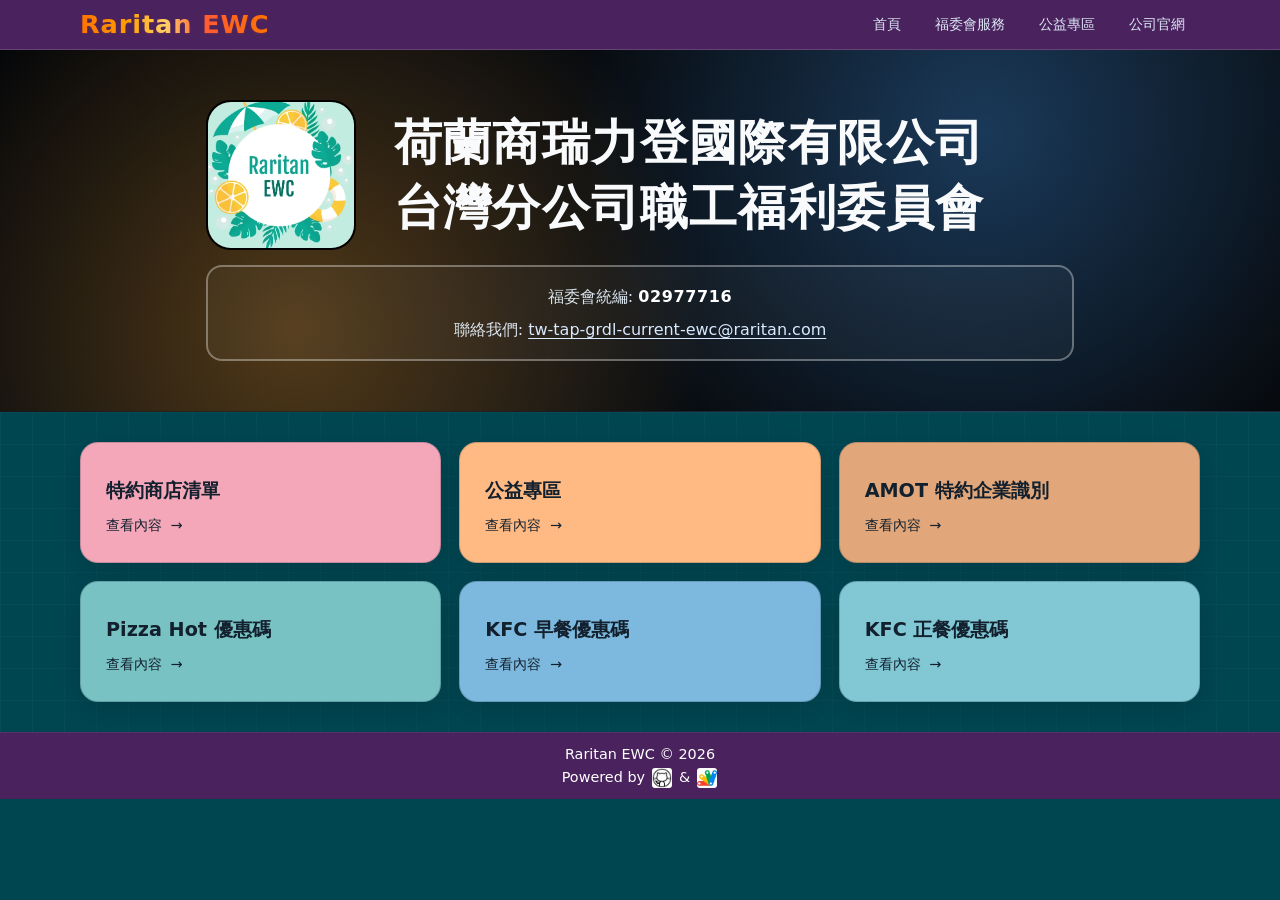
<file: index.html>
<!DOCTYPE html>
<html lang="zh-Hant-TW">
<head>
    <meta charset="UTF-8">
    <link rel="icon" href="assets/icon/favicon.png" type="image/x-icon">
    <meta name="viewport" content="width=device-width, initial-scale=1.0">
    <meta name="description" content="Raritan EWC">
    <title>Raritan EWC｜首頁</title>
    <link rel="stylesheet" href="css/min/main_styles.min.css">
    <script src="js/min/header_footer_components.min.js" defer></script>
    <script src="js/min/footer_script.min.js" defer></script>
</head>
<body>
<site-header></site-header>

<main>

    <section class="hero" aria-labelledby="ewc-title">

        <div class="hero__glows" aria-hidden="true">
            <div class="hero__glow hero__glow--blue"></div>
            <div class="hero__glow hero__glow--orange"></div>
        </div>

        <div class="hero__inner">
            <div class="hero__identity">
                <div class="hero__logo-wrap">
                    <img
                            class="hero__logo"
                            src="assets/img/ewc-logo.webp"
                            alt="Raritan EWC"
                            width="150"
                            height="150"
                    >
                </div>

                <h1 id="ewc-title">
                    荷蘭商瑞力登國際有限公司台灣分公司職工福利委員會
                </h1>
            </div>

            <div class="hero__contact" aria-label="福委會聯絡資訊">
                <p>
                    福委會統編: <strong>02977716</strong>
                </p>

                <p>
                    聯絡我們:
                    <a href="mailto:tw-tap-grdl-current-ewc@raritan.com">
                        tw-tap-grdl-current-ewc@raritan.com
                    </a>
                </p>
            </div>
        </div>
    </section>

    <section class="services" aria-labelledby="services-title">
        <div class="services__inner">

            <div class="service-grid">
                <a class="service-card service-card--vendors service-card--wide" href="discount-vendors.html">
                    <span class="service-card__title">特約商店清單</span>
                    <span class="service-card__action">查看內容 <span aria-hidden="true">→</span></span>
                </a>

                <a class="service-card service-card--charity service-card--wide" href="charity_section.html">
                    <span class="service-card__title">公益專區</span>
                    <span class="service-card__action">查看內容 <span aria-hidden="true">→</span></span>
                </a>

                <a class="service-card service-card--identity service-card--wide" href="amot-id.html">
                    <span class="service-card__title">AMOT 特約企業識別</span>
                    <span class="service-card__action">查看內容 <span aria-hidden="true">→</span></span>
                </a>

                <a class="service-card service-card--pizza service-card--wide" href="pizza-hot.html">
                    <span class="service-card__title">Pizza Hot 優惠碼</span>
                    <span class="service-card__action">查看內容 <span aria-hidden="true">→</span></span>
                </a>

                <a class="service-card service-card--breakfast service-card--wide" href="kfc-breakfast.html">
                    <span class="service-card__title">KFC 早餐優惠碼</span>
                    <span class="service-card__action">查看內容 <span aria-hidden="true">→</span></span>
                </a>

                <a class="service-card service-card--meal service-card--wide" href="kfc-normal.html">
                    <span class="service-card__title">KFC 正餐優惠碼</span>
                    <span class="service-card__action">查看內容 <span aria-hidden="true">→</span></span>
                </a>
            </div>

        </div>
    </section>
</main>

<site-footer></site-footer>
</body>
</html>
</file>
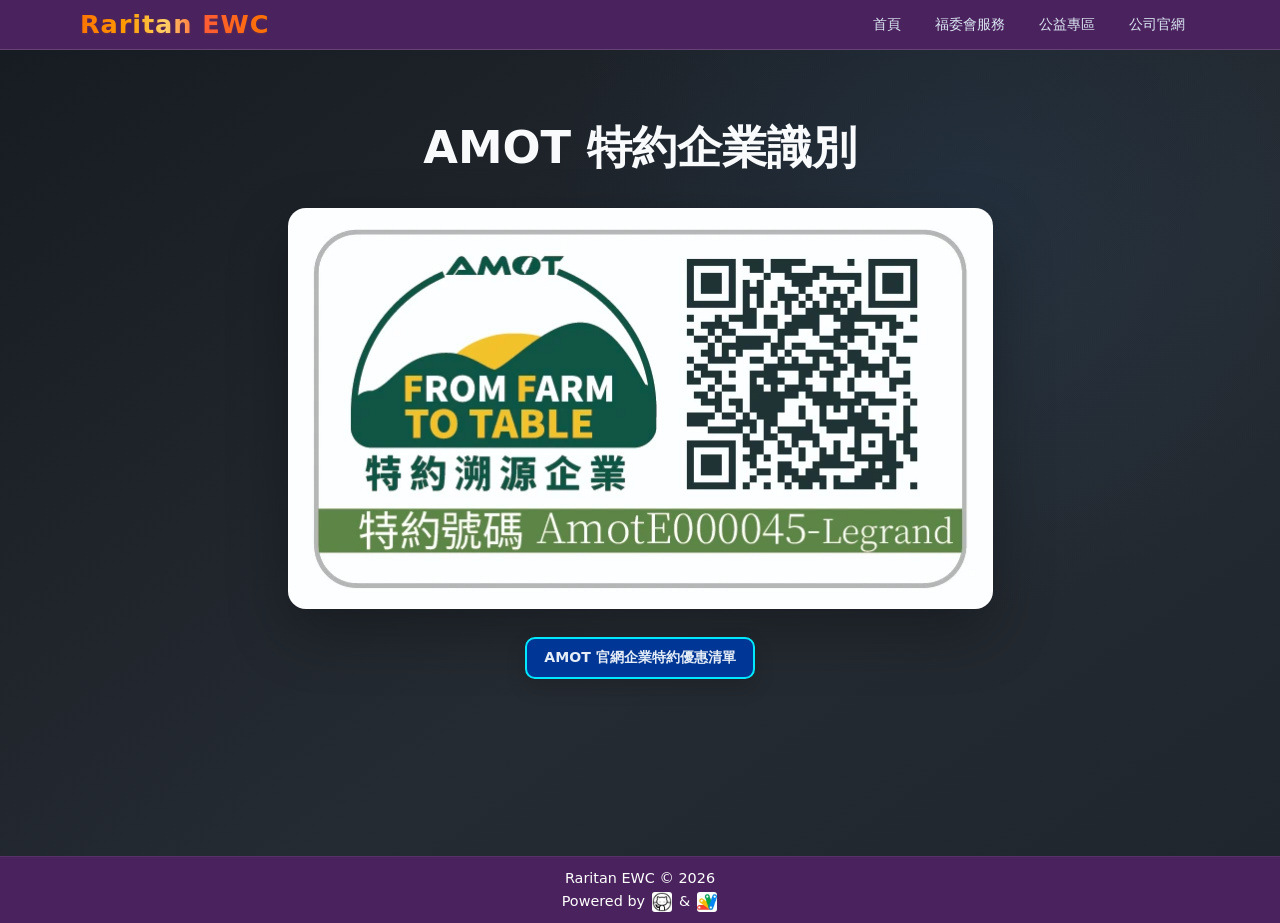
<file: amot-id.html>
<!DOCTYPE html>
<html lang="zh-Hant-TW">
<head>
  <meta charset="UTF-8">
  <link rel="icon" href="assets/icon/favicon.png" type="image/x-icon">
  <meta name="viewport" content="width=device-width, initial-scale=1.0">
  <meta name="description" content="Raritan EWC AMOT 特約企業識別">
  <title>AMOT 特約企業識別｜Raritan EWC</title>

  <link rel="stylesheet" href="css/min/main_styles.min.css">
  <link rel="stylesheet" href="css/min/amot_css.min.css">

  <script src="js/min/header_footer_components.min.js" defer></script>
  <script src="js/min/footer_script.min.js" defer></script>
  <script src="js/min/amot_js.min.js" defer></script>
</head>
<body class="site-page">
  <site-header></site-header>

  <main class="amot-page">
    <section class="amot-content" aria-labelledby="amot-title">
      <div class="amot-content__inner">
        <header class="amot-heading">
          <h1 id="amot-title">AMOT 特約企業識別</h1>
        </header>

        <figure class="amot-image-frame">
          <img
            class="amot-image"
            src="assets/img/AMOT特約識別證.webp"
            alt="AMOT 特約企業識別證"
            width="705"
            height="400"
          >
        </figure>

        <nav class="amot-actions" aria-label="AMOT 官網連結">
          <a
            class="amot-button"
            href="https://www.amot.org.tw/rest_prom/"
            target="_blank"
            rel="noopener noreferrer"
          >
            AMOT 官網企業特約優惠清單
          </a>
        </nav>
      </div>
    </section>
  </main>

  <site-footer></site-footer>
</body>
</html>
</file>
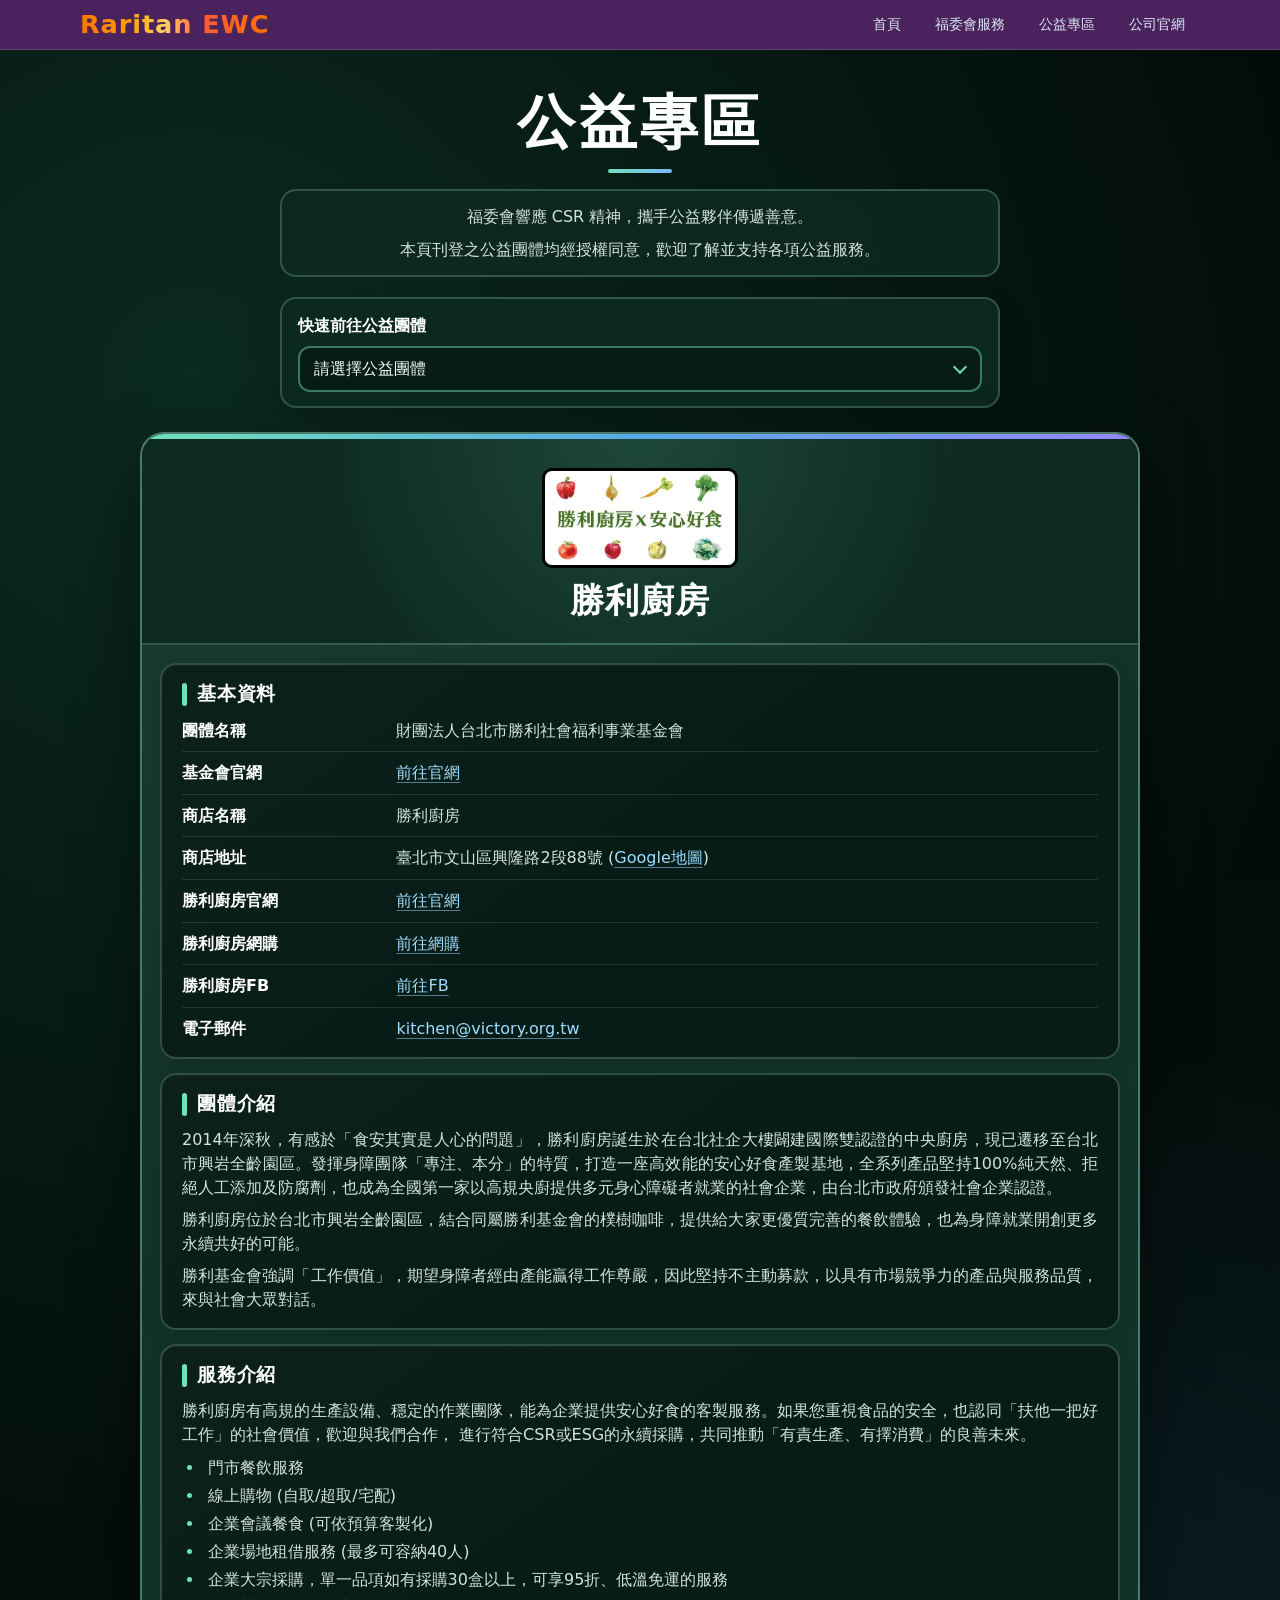
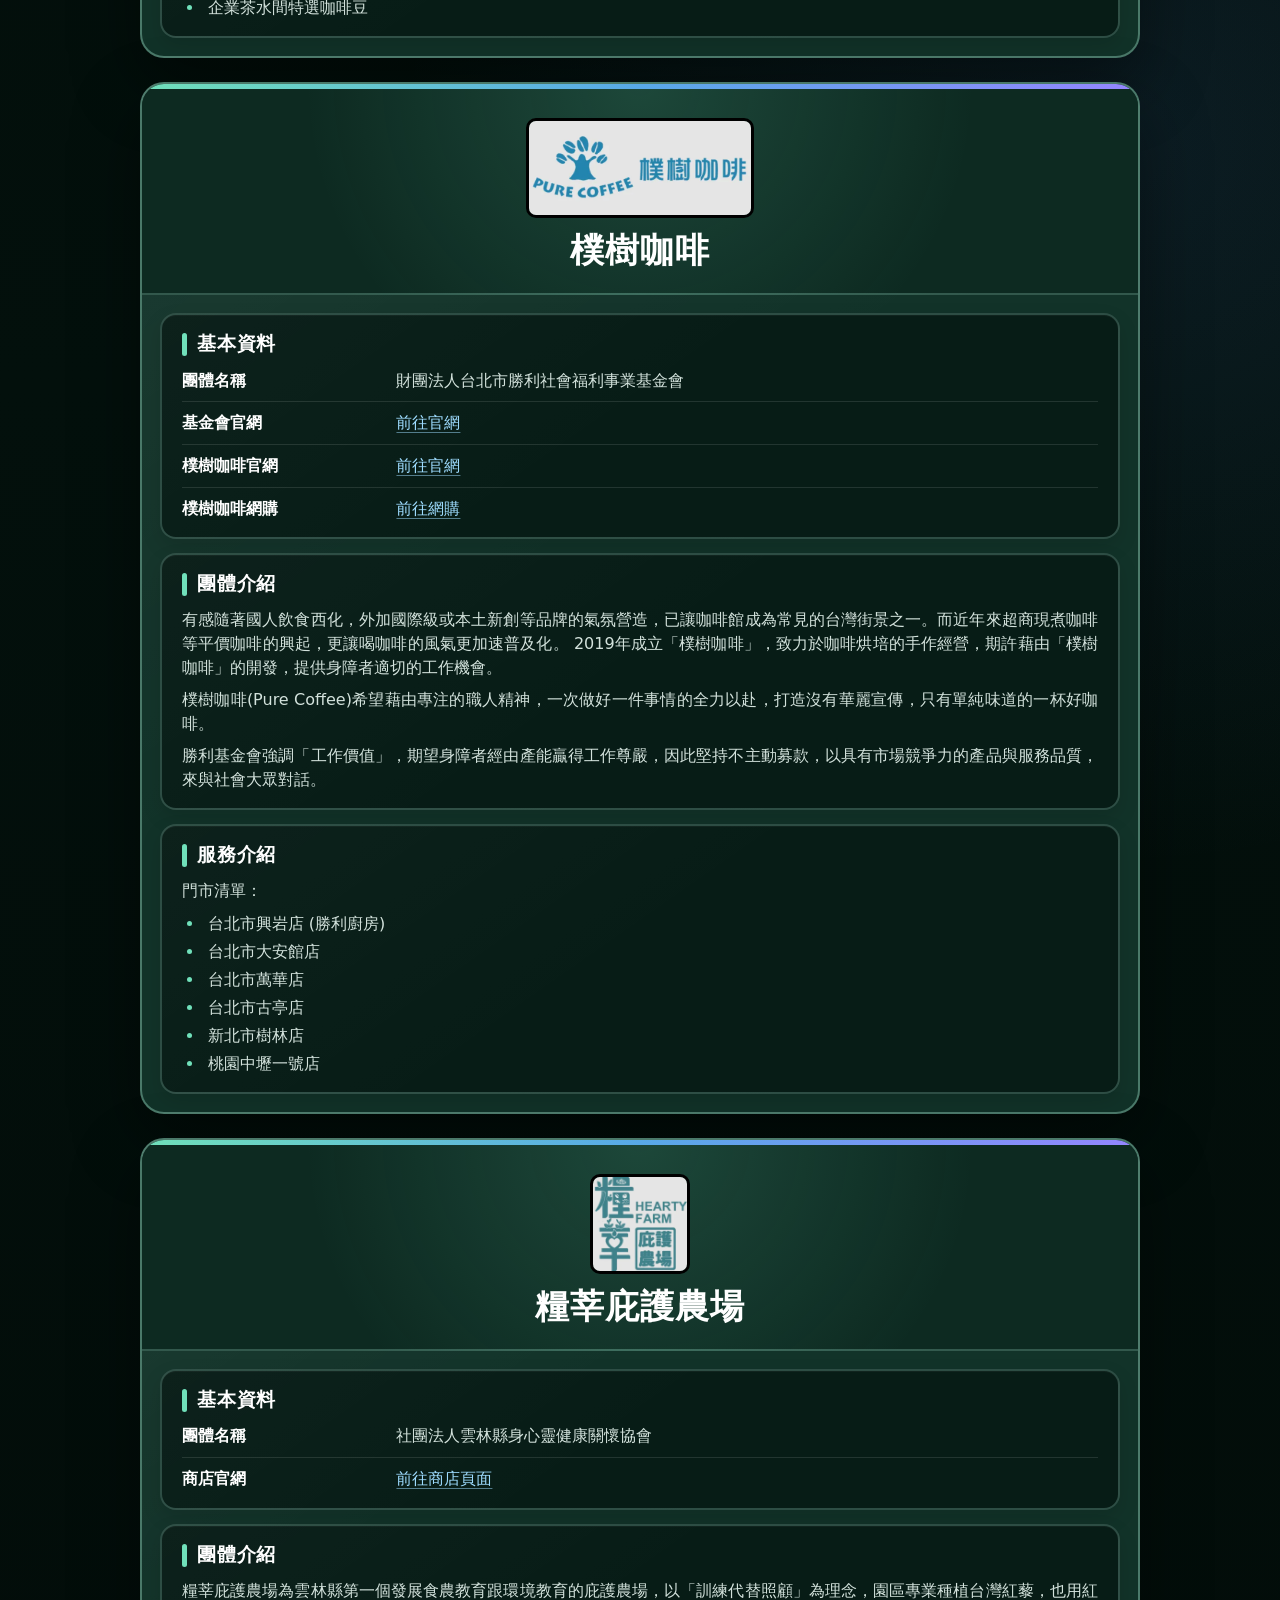
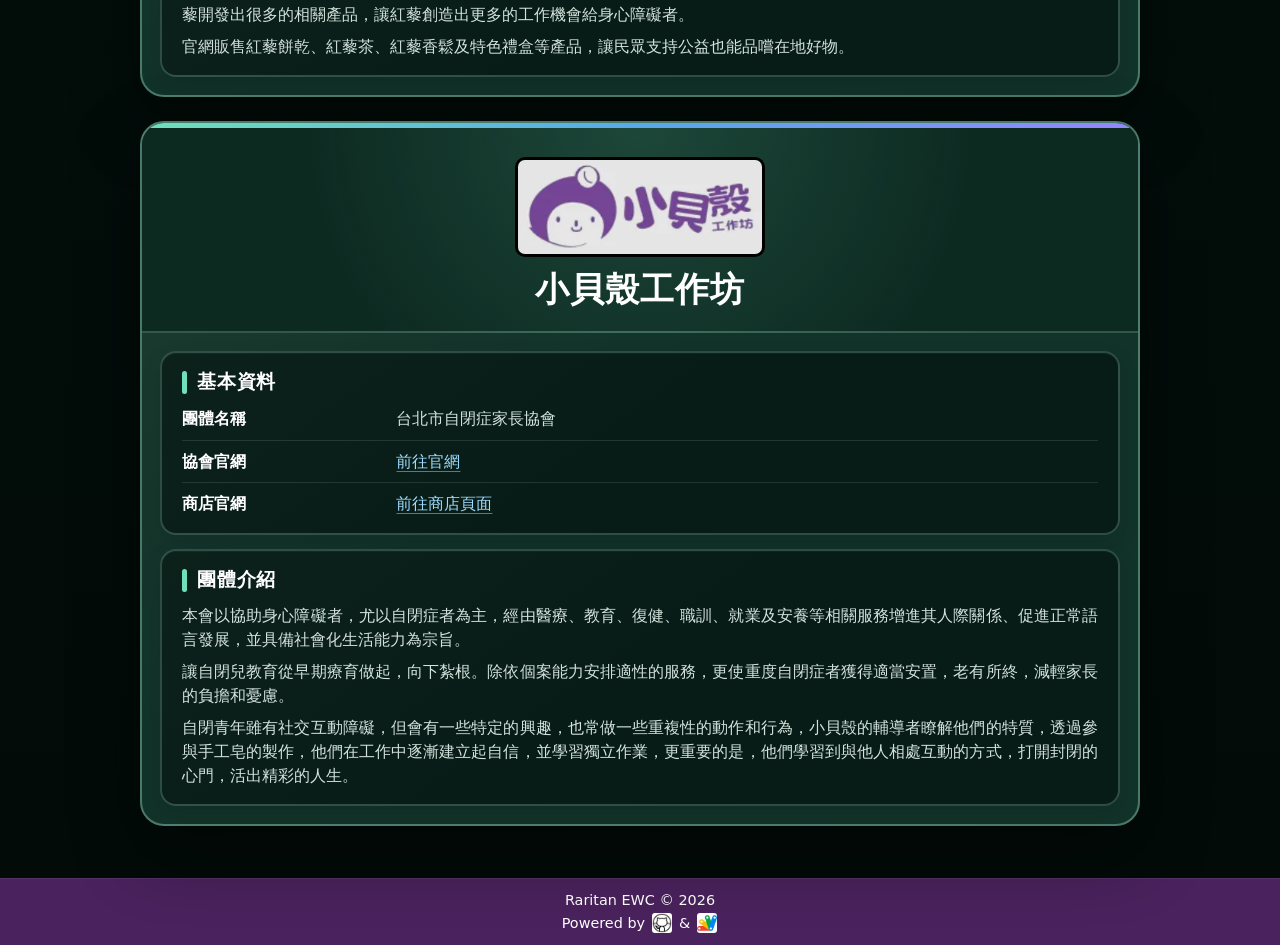
<file: charity_section.html>
<!DOCTYPE html>
<html lang="zh-Hant-TW">
<head>
    <meta charset="UTF-8">
    <meta name="viewport" content="width=device-width, initial-scale=1.0">
    <meta name="description" content="Raritan EWC 公益專區">
    <title>公益專區｜Raritan EWC</title>

    <link rel="icon" type="image/png" href="assets/icon/favicon.png">
    <link rel="stylesheet" href="css/min/main_styles.min.css">
    <link rel="stylesheet" href="css/min/charity_section_css.min.css">

    <script src="js/min/header_footer_components.min.js" defer></script>
    <script src="js/min/footer_script.min.js" defer></script>
    <script src="js/min/charity_section_js.min.js" defer></script>
</head>
<body class="site-page">
<site-header></site-header>

<main class="charity-page">
    <header class="charity-intro">
        <h1 class="charity-intro__title">公益專區</h1>

        <div class="charity-intro__description">
            <p>福委會響應 CSR 精神，攜手公益夥伴傳遞善意。</p>
            <p>本頁刊登之公益團體均經授權同意，歡迎了解並支持各項公益服務。</p>
        </div>
    </header>

    <section class="charity-jump" aria-labelledby="charity-jump-label">
        <label class="charity-jump__label" id="charity-jump-label" for="charity-card-select">
            快速前往公益團體
        </label>

        <div class="charity-jump__select-wrap">
            <select class="charity-jump__select" id="charity-card-select">
                <option value="">請選擇公益團體</option>
            </select>
            <span class="charity-jump__arrow" aria-hidden="true"></span>
        </div>
    </section>

    <section class="charity-list" aria-label="公益團體列表">
        <!--
            新增公益團體時，請完整複製一個 article.charity-card 區塊，
            再修改 Logo、團體名稱、基本資料、介紹、服務與相關連結。
        -->
        <article class="charity-card">
            <div class="charity-card__top">
                <div class="charity-card__logo-frame">
                    <img
                            class="charity-card__logo"
                            src="assets/img/victory-kitchen_logo.webp"
                            alt="公益團體名稱 Logo"
                    >
                </div>

                <h2 class="charity-card__name">勝利廚房</h2>
            </div>

            <div class="charity-card__content">
                <section class="charity-card__section" aria-labelledby="charity-example-info">
                    <h3 class="charity-card__heading">基本資料</h3>

                    <dl class="charity-details">
                        <div class="charity-details__row">
                            <dt>團體名稱</dt>
                            <dd>財團法人台北市勝利社會福利事業基金會</dd>
                        </div>

                        <div class="charity-details__row">
                            <dt>基金會官網</dt>
                            <dd><a href="https://www.victory.org.tw/" target="_blank">前往官網</a></dd>
                        </div>

                        <div class="charity-details__row">
                            <dt>商店名稱</dt>
                            <dd>
                                勝利廚房
                            </dd>
                        </div>

                        <div class="charity-details__row">
                            <dt>商店地址</dt>
                            <dd>
                                臺北市文山區興隆路2段88號 (<a href="https://share.google/i7FvxrwGDrpDV6RQZ" target="_blank">Google地圖</a>)
                            </dd>
                        </div>

                        <div class="charity-details__row">
                            <dt>勝利廚房官網</dt>
                            <dd><a href="https://www.victory.org.tw/kitchen/" target="_blank">前往官網</a></dd>
                        </div>

                        <div class="charity-details__row">
                            <dt>勝利廚房網購</dt>
                            <dd><a href="https://www.victory-kitchen.com/" target="_blank">前往網購</a></dd>
                        </div>

                        <div class="charity-details__row">
                            <dt>勝利廚房FB</dt>
                            <dd><a href="www.facebook.com/vkitchentw" target="_blank">前往FB</a></dd>
                        </div>

                        <div class="charity-details__row">
                            <dt>電子郵件</dt>
                            <dd>
                                <a href="mailto:kitchen@victory.org.tw">kitchen@victory.org.tw</a>
                            </dd>
                        </div>


                    </dl>
                </section>

                <section class="charity-card__section" aria-labelledby="charity-example-about">
                    <h3 class="charity-card__heading">團體介紹</h3>

                    <div class="charity-card__text">
                        <p>
                            2014年深秋，有感於「食安其實是人心的問題」，勝利廚房誕生於在台北社企大樓闢建國際雙認證的中央廚房，現已遷移至台北市興岩全齡園區。發揮身障團隊「專注、本分」的特質，打造一座高效能的安心好食產製基地，全系列產品堅持100%純天然、拒絕人工添加及防腐劑，也成為全國第一家以高規央廚提供多元身心障礙者就業的社會企業，由台北市政府頒發社會企業認證。
                        </p>
                        <p>
                            勝利廚房位於台北市興岩全齡園區，結合同屬勝利基金會的樸樹咖啡，提供給大家更優質完善的餐飲體驗，也為身障就業開創更多永續共好的可能。
                        </p>
                        <p>
                            勝利基金會強調「工作價值」，期望身障者經由產能贏得工作尊嚴，因此堅持不主動募款，以具有市場競爭力的產品與服務品質，來與社會大眾對話。
                        </p>

                    </div>
                </section>

                <section class="charity-card__section" aria-labelledby="charity-example-service">
                    <h3 class="charity-card__heading">服務介紹</h3>

                    <div class="charity-card__text">
                        <p>
                            勝利廚房有高規的生產設備、穩定的作業團隊，能為企業提供安心好食的客製服務。如果您重視食品的安全，也認同「扶他一把好工作」的社會價值，歡迎與我們合作，
                            進行符合CSR或ESG的永續採購，共同推動「有責生產、有擇消費」的良善未來。
                        </p>
                        <ul class="charity-card__list">
                            <li>門市餐飲服務</li>
                            <li>線上購物 (自取/超取/宅配)</li>
                            <li>企業會議餐食 (可依預算客製化)</li>
                            <li>企業場地租借服務 (最多可容納40人)</li>
                            <li>企業大宗採購，單一品項如有採購30盒以上，可享95折、低溫免運的服務</li>
                            <li>企業茶水間特選咖啡豆</li>
                        </ul>
                    </div>
                </section>
            </div>
        </article>


        <article class="charity-card">
            <div class="charity-card__top">
                <div class="charity-card__logo-frame">
                    <img
                            class="charity-card__logo"
                            src="assets/img/purecoffee-logo.webp"
                            alt="公益團體名稱 Logo"
                    >
                </div>

                <h2 class="charity-card__name">樸樹咖啡</h2>
            </div>

            <div class="charity-card__content">
                <section class="charity-card__section" aria-labelledby="charity-example-info">
                    <h3 class="charity-card__heading">基本資料</h3>

                    <dl class="charity-details">
                        <div class="charity-details__row">
                            <dt>團體名稱</dt>
                            <dd>財團法人台北市勝利社會福利事業基金會</dd>
                        </div>

                        <div class="charity-details__row">
                            <dt>基金會官網</dt>
                            <dd><a href="https://www.victory.org.tw/" target="_blank">前往官網</a></dd>
                        </div>

                        <div class="charity-details__row">
                            <dt>樸樹咖啡官網</dt>
                            <dd><a href="https://www.victory.org.tw/purecoffee/" target="_blank">前往官網</a></dd>
                        </div>

                        <div class="charity-details__row">
                            <dt>樸樹咖啡網購</dt>
                            <dd><a href="https://www.victory.org.tw/purecoffee/order/" target="_blank">前往網購</a></dd>
                        </div>

                    </dl>
                </section>

                <section class="charity-card__section" aria-labelledby="charity-example-about">
                    <h3 class="charity-card__heading">團體介紹</h3>

                    <div class="charity-card__text">
                        <p>
                            有感隨著國人飲食西化，外加國際級或本土新創等品牌的氣氛營造，已讓咖啡館成為常見的台灣街景之一。而近年來超商現煮咖啡等平價咖啡的興起，更讓喝咖啡的風氣更加速普及化。
                            2019年成立「樸樹咖啡」，致力於咖啡烘培的手作經營，期許藉由「樸樹咖啡」的開發，提供身障者適切的工作機會。
                        </p>
                        <p>
                            樸樹咖啡(Pure Coffee)希望藉由專注的職人精神，一次做好一件事情的全力以赴，打造沒有華麗宣傳，只有單純味道的一杯好咖啡。
                        </p>
                        <p>
                            勝利基金會強調「工作價值」，期望身障者經由產能贏得工作尊嚴，因此堅持不主動募款，以具有市場競爭力的產品與服務品質，來與社會大眾對話。
                        </p>

                    </div>
                </section>

                <section class="charity-card__section" aria-labelledby="charity-example-service">
                    <h3 class="charity-card__heading">服務介紹</h3>

                    <div class="charity-card__text">
                        <p>
                            門市清單：
                        </p>
                        <ul class="charity-card__list">
                            <li>台北市興岩店 (勝利廚房)</li>
                            <li>台北市大安館店</li>
                            <li>台北市萬華店</li>
                            <li>台北市古亭店</li>
                            <li>新北市樹林店</li>
                            <li>桃園中壢一號店</li>
                        </ul>
                    </div>
                </section>
            </div>
        </article>

        <article class="charity-card">
            <div class="charity-card__top">
                <div class="charity-card__logo-frame">
                    <img
                            class="charity-card__logo"
                            src="assets/img/ls168_logo.webp"
                            alt="公益團體名稱 Logo"
                    >
                </div>

                <h2 class="charity-card__name">糧莘庇護農場</h2>
            </div>

            <div class="charity-card__content">
                <section class="charity-card__section" aria-labelledby="charity-example-info">
                    <h3 class="charity-card__heading">基本資料</h3>

                    <dl class="charity-details">
                        <div class="charity-details__row">
                            <dt>團體名稱</dt>
                            <dd>社團法人雲林縣身心靈健康關懷協會</dd>
                        </div>

                        <div class="charity-details__row">
                            <dt>商店官網</dt>
                            <dd><a href="https://www.ls168.com.tw/index" target="_blank">前往商店頁面</a></dd>
                        </div>
                    </dl>
                </section>

                <section class="charity-card__section" aria-labelledby="charity-example-about">
                    <h3 class="charity-card__heading">團體介紹</h3>

                    <div class="charity-card__text">
                        <p>
                            糧莘庇護農場為雲林縣第一個發展食農教育跟環境教育的庇護農場，以「訓練代替照顧」為理念，園區專業種植台灣紅藜，也用紅藜開發出很多的相關產品，讓紅藜創造出更多的工作機會給身心障礙者。
                        </p>
                        <p>
                            官網販售紅藜餅乾、紅藜茶、紅藜香鬆及特色禮盒等產品，讓民眾支持公益也能品嚐在地好物。
                        </p>

                    </div>
                </section>
            </div>
        </article>

        <article class="charity-card">
            <div class="charity-card__top">
                <div class="charity-card__logo-frame">
                    <img
                            class="charity-card__logo"
                            src="assets/img/tpaamarketing_logo.webp"
                            alt="公益團體名稱 Logo"
                    >
                </div>

                <h2 class="charity-card__name">小貝殼工作坊</h2>
            </div>

            <div class="charity-card__content">
                <section class="charity-card__section" aria-labelledby="charity-example-info">
                    <h3 class="charity-card__heading">基本資料</h3>

                    <dl class="charity-details">
                        <div class="charity-details__row">
                            <dt>團體名稱</dt>
                            <dd>台北市自閉症家長協會</dd>
                        </div>

                        <div class="charity-details__row">
                            <dt>協會官網</dt>
                            <dd><a href="https://www.tpaa.org.tw/" target="_blank">前往官網</a></dd>
                        </div>

                        <div class="charity-details__row">
                            <dt>商店官網</dt>
                            <dd><a href="https://lovesoap.org/" target="_blank">前往商店頁面</a></dd>
                        </div>
                    </dl>
                </section>

                <section class="charity-card__section" aria-labelledby="charity-example-about">
                    <h3 class="charity-card__heading">團體介紹</h3>

                    <div class="charity-card__text">
                        <p>
                            本會以協助身心障礙者，尤以自閉症者為主，經由醫療、教育、復健、職訓、就業及安養等相關服務增進其人際關係、促進正常語言發展，並具備社會化生活能力為宗旨。
                        </p>
                        <p>
                            讓自閉兒教育從早期療育做起，向下紮根。除依個案能力安排適性的服務，更使重度自閉症者獲得適當安置，老有所終，減輕家長的負擔和憂慮。
                        </p>
                        <p>
                            自閉青年雖有社交互動障礙，但會有一些特定的興趣，也常做一些重複性的動作和行為，小貝殼的輔導者瞭解他們的特質，透過參與手工皂的製作，他們在工作中逐漸建立起自信，並學習獨立作業，更重要的是，他們學習到與他人相處互動的方式，打開封閉的心門，活出精彩的人生。
                        </p>
                    </div>
                </section>
            </div>
        </article>

    </section>
</main>

<site-footer></site-footer>
</body>
</html>
</file>
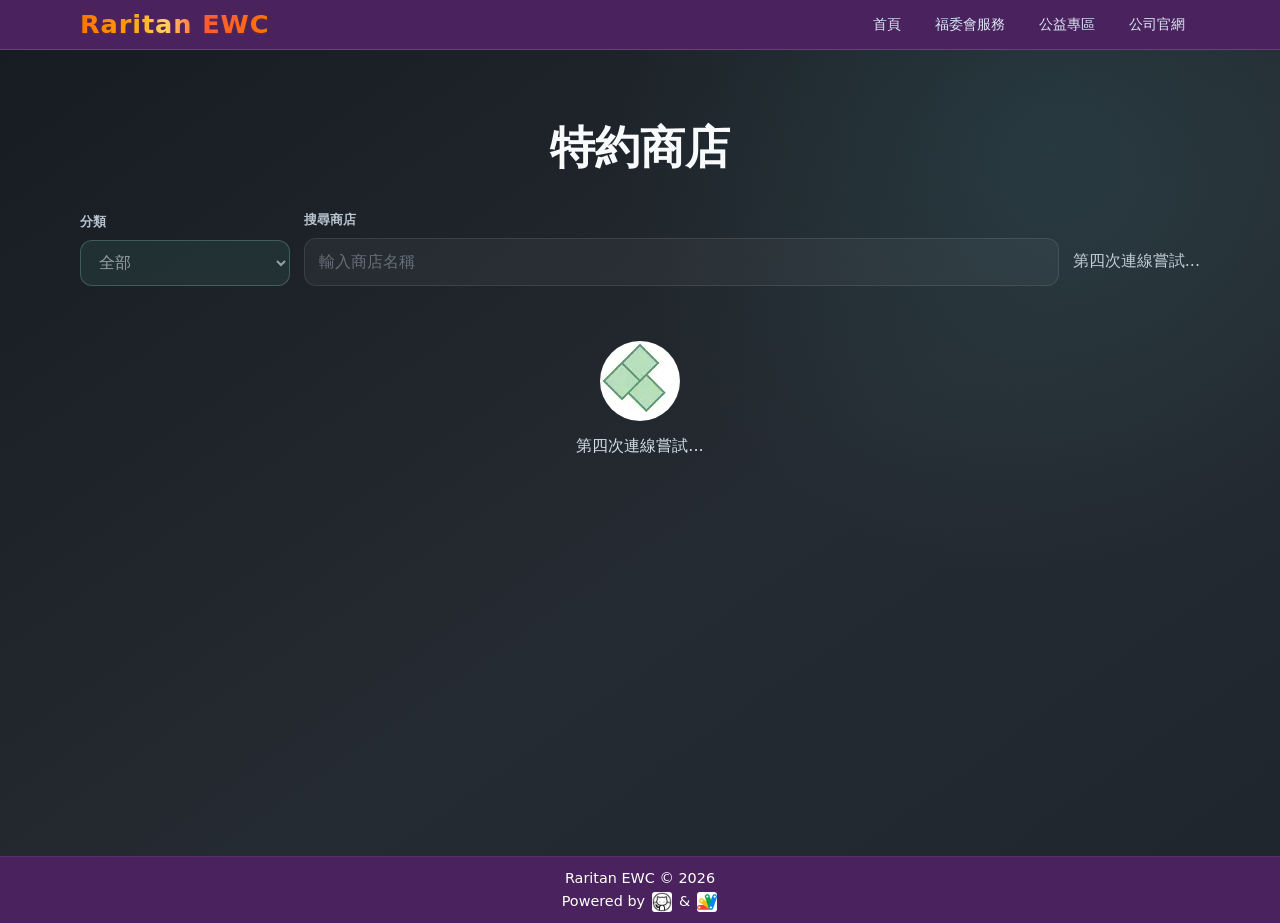
<file: discount-vendors.html>
<!DOCTYPE html>
<html lang="zh-Hant-TW">
<head>
  <meta charset="UTF-8">
  <meta name="viewport" content="width=device-width, initial-scale=1.0">
  <meta name="description" content="Raritan EWC 特約商店清單">
  <title>特約商店｜Raritan EWC</title>

  <link rel="icon" type="image/png" href="assets/icon/favicon.png">
  <link rel="stylesheet" href="css/min/main_styles.min.css">
  <link rel="stylesheet" href="css/min/discount_vendors_css.min.css">

  <script src="js/min/header_footer_components.min.js" defer></script>
  <script src="js/min/footer_script.min.js" defer></script>
  <script src="js/min/discount_vendors_js.min.js" defer></script>
</head>
<body class="site-page">
  <site-header></site-header>

  <main class="vendor-page">

    <div id="vendor-bokeh" class="vendor-bokeh" aria-hidden="true"></div>

    <section class="vendor-content" aria-labelledby="vendor-title">
      <div class="vendor-content__inner">
        <header class="vendor-heading">
          <h1 id="vendor-title">特約商店</h1>
        </header>

        <div class="vendor-toolbar">
          <label class="vendor-control vendor-control--type" for="vendor-type-filter">
            <span class="vendor-control__label">分類</span>
            <select id="vendor-type-filter" class="vendor-select" disabled>
              <option value="">全部</option>
            </select>
          </label>

          <label class="vendor-control vendor-control--search" for="vendor-search">
            <span class="vendor-control__label">搜尋商店</span>
            <input
              id="vendor-search"
              class="vendor-search"
              type="search"
              placeholder="輸入商店名稱"
              autocomplete="off"
              disabled
            >
          </label>

          <p id="vendor-result-count" class="vendor-result-count" aria-live="polite">
            正在取得特約商店資料...請稍後...
          </p>
        </div>

        <div id="vendor-loading" class="vendor-loading" role="status">
          <span class="vendor-loading__spinner" aria-hidden="true"></span>
          <span>特約商店資料載入中...</span>
        </div>

        <div id="vendor-error" class="vendor-message vendor-message--error" role="alert" hidden>
          <strong>目前無法取得特約商店資料</strong>
          <span>請稍後再試，或按下重新載入。</span>
          <button id="vendor-reload" class="vendor-reload" type="button">重新載入</button>
        </div>

        <div id="vendor-empty" class="vendor-message" hidden>
          沒有符合條件的特約商店。
        </div>

        <div id="vendor-card-grid" class="vendor-card-grid" aria-live="polite"></div>
      </div>
    </section>
  </main>

  <site-footer></site-footer>
</body>
</html>
</file>
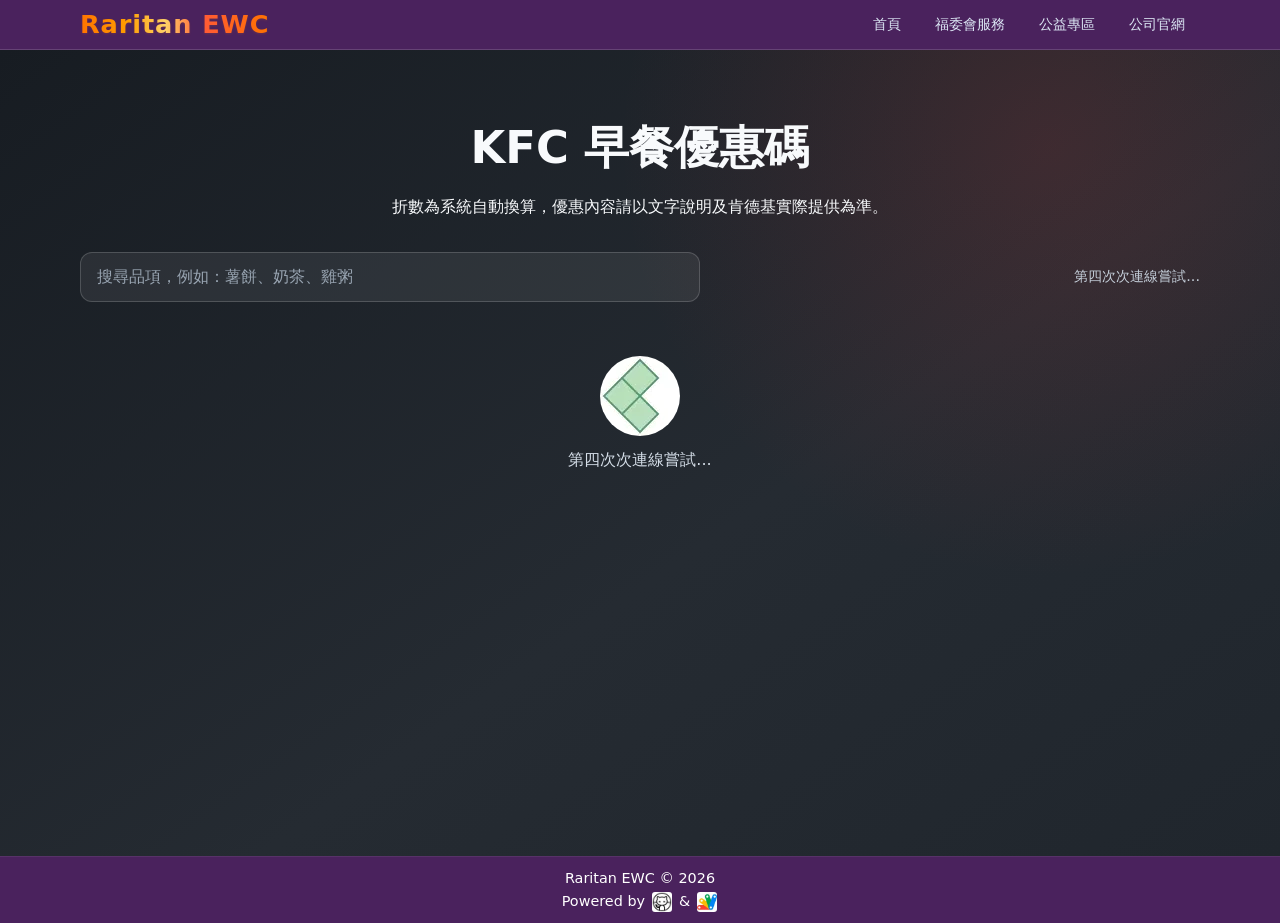
<file: kfc-breakfast.html>
<!DOCTYPE html>
<html lang="zh-Hant-TW">
<head>
  <meta charset="UTF-8">
  <meta name="viewport" content="width=device-width, initial-scale=1.0">
  <meta name="description" content="Raritan EWC KFC 早餐優惠碼">
  <title>KFC 早餐優惠碼｜Raritan EWC</title>

  <link rel="icon" type="image/png" href="assets/icon/favicon.png">
  <link rel="stylesheet" href="css/min/main_styles.min.css">
  <link rel="stylesheet" href="css/min/kfc_breakfast_css.min.css">

  <script src="js/min/header_footer_components.min.js" defer></script>
  <script src="js/min/footer_script.min.js" defer></script>
  <script src="js/min/kfc_breakfast_js.min.js" defer></script>
</head>
<body class="site-page">
  <site-header></site-header>

  <main class="kfc-breakfast-page">
    <section class="kfc-breakfast-content" aria-labelledby="kfc-breakfast-title">
      <div class="kfc-breakfast-content__inner">
        <header class="kfc-breakfast-heading">
          <h1 id="kfc-breakfast-title">KFC 早餐優惠碼</h1>
          <p>折數為系統自動換算，優惠內容請以文字說明及肯德基實際提供為準。</p>
        </header>

        <div class="kfc-breakfast-toolbar">
          <label class="kfc-breakfast-search-wrap" for="kfc-breakfast-search">
            <span class="sr-only">搜尋優惠品項</span>
            <input
              id="kfc-breakfast-search"
              class="kfc-breakfast-search"
              type="search"
              placeholder="搜尋品項，例如：薯餅、奶茶、雞粥"
              autocomplete="off"
            >
          </label>

          <p id="kfc-breakfast-result-count" class="kfc-breakfast-result-count" aria-live="polite">
            正在取得優惠資料...請稍後...
          </p>
        </div>

        <div id="kfc-breakfast-loading" class="kfc-breakfast-loading" role="status">
          <span class="kfc-breakfast-loading__spinner" aria-hidden="true"></span>
          <span>優惠資料載入中...</span>
        </div>

        <div id="kfc-breakfast-error" class="kfc-breakfast-message kfc-breakfast-message--error" role="alert" hidden>
          <strong>目前無法取得優惠資料</strong>
          <span>請稍後再試，或按下重新載入。</span>
          <button id="kfc-breakfast-reload" class="kfc-breakfast-reload" type="button">重新載入</button>
        </div>

        <div id="kfc-breakfast-empty" class="kfc-breakfast-message" hidden>
          沒有符合搜尋條件的優惠。
        </div>

        <div id="kfc-breakfast-card-grid" class="kfc-breakfast-card-grid" aria-live="polite"></div>
      </div>
    </section>
  </main>

  <site-footer></site-footer>
</body>
</html>
</file>
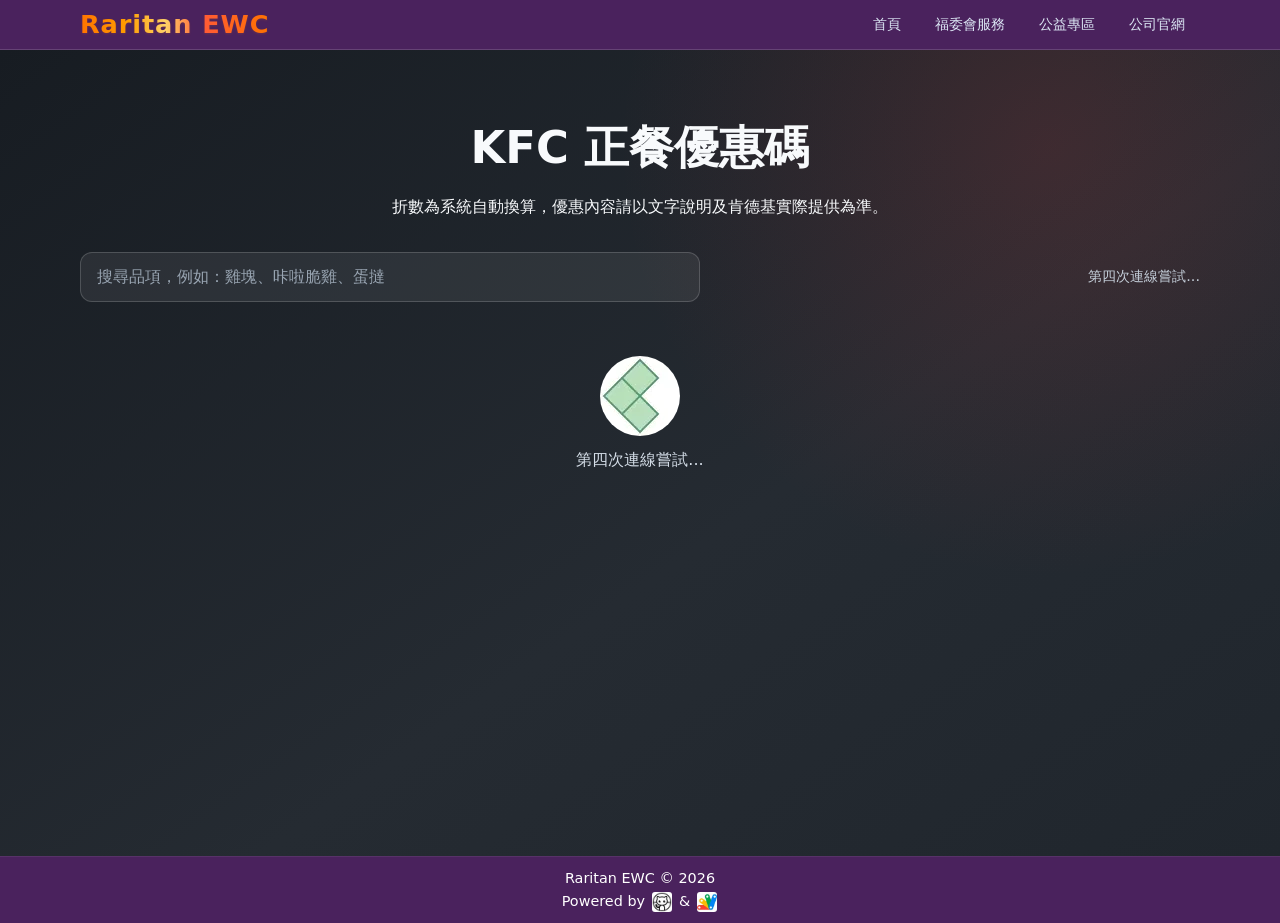
<file: kfc-normal.html>
<!DOCTYPE html>
<html lang="zh-Hant-TW">
<head>
  <meta charset="UTF-8">
  <meta name="viewport" content="width=device-width, initial-scale=1.0">
  <meta name="description" content="Raritan EWC KFC 正餐優惠碼">
  <title>KFC 正餐優惠碼｜Raritan EWC</title>

  <link rel="icon" type="image/png" href="assets/icon/favicon.png">
  <link rel="stylesheet" href="css/min/main_styles.min.css">
  <link rel="stylesheet" href="css/min/kfc_normal_css.min.css">

  <script src="js/min/header_footer_components.min.js" defer></script>
  <script src="js/min/footer_script.min.js" defer></script>
  <script src="js/min/kfc_normal_js.min.js" defer></script>
</head>
<body class="site-page">
  <site-header></site-header>

  <main class="kfc-normal-page">
    <section class="kfc-normal-content" aria-labelledby="kfc-normal-title">
      <div class="kfc-normal-content__inner">
        <header class="kfc-normal-heading">
          <h1 id="kfc-normal-title">KFC 正餐優惠碼</h1>
          <p>折數為系統自動換算，優惠內容請以文字說明及肯德基實際提供為準。</p>
        </header>

        <div class="kfc-normal-toolbar">
          <label class="kfc-normal-search-wrap" for="kfc-normal-search">
            <span class="sr-only">搜尋優惠品項</span>
            <input
              id="kfc-normal-search"
              class="kfc-normal-search"
              type="search"
              placeholder="搜尋品項，例如：雞塊、咔啦脆雞、蛋撻"
              autocomplete="off"
            >
          </label>

          <p id="kfc-normal-result-count" class="kfc-normal-result-count" aria-live="polite">
            正在取得優惠資料...請稍後...
          </p>
        </div>

        <div id="kfc-normal-loading" class="kfc-normal-loading" role="status">
          <span class="kfc-normal-loading__spinner" aria-hidden="true"></span>
          <span>優惠資料載入中...</span>
        </div>

        <div id="kfc-normal-error" class="kfc-normal-message kfc-normal-message--error" role="alert" hidden>
          <strong>目前無法取得優惠資料</strong>
          <span>請稍後再試，或按下重新載入。</span>
          <button id="kfc-normal-reload" class="kfc-normal-reload" type="button">重新載入</button>
        </div>

        <div id="kfc-normal-empty" class="kfc-normal-message" hidden>
          沒有符合搜尋條件的優惠。
        </div>

        <div id="kfc-normal-card-grid" class="kfc-normal-card-grid" aria-live="polite"></div>
      </div>
    </section>
  </main>

  <site-footer></site-footer>
</body>
</html>
</file>
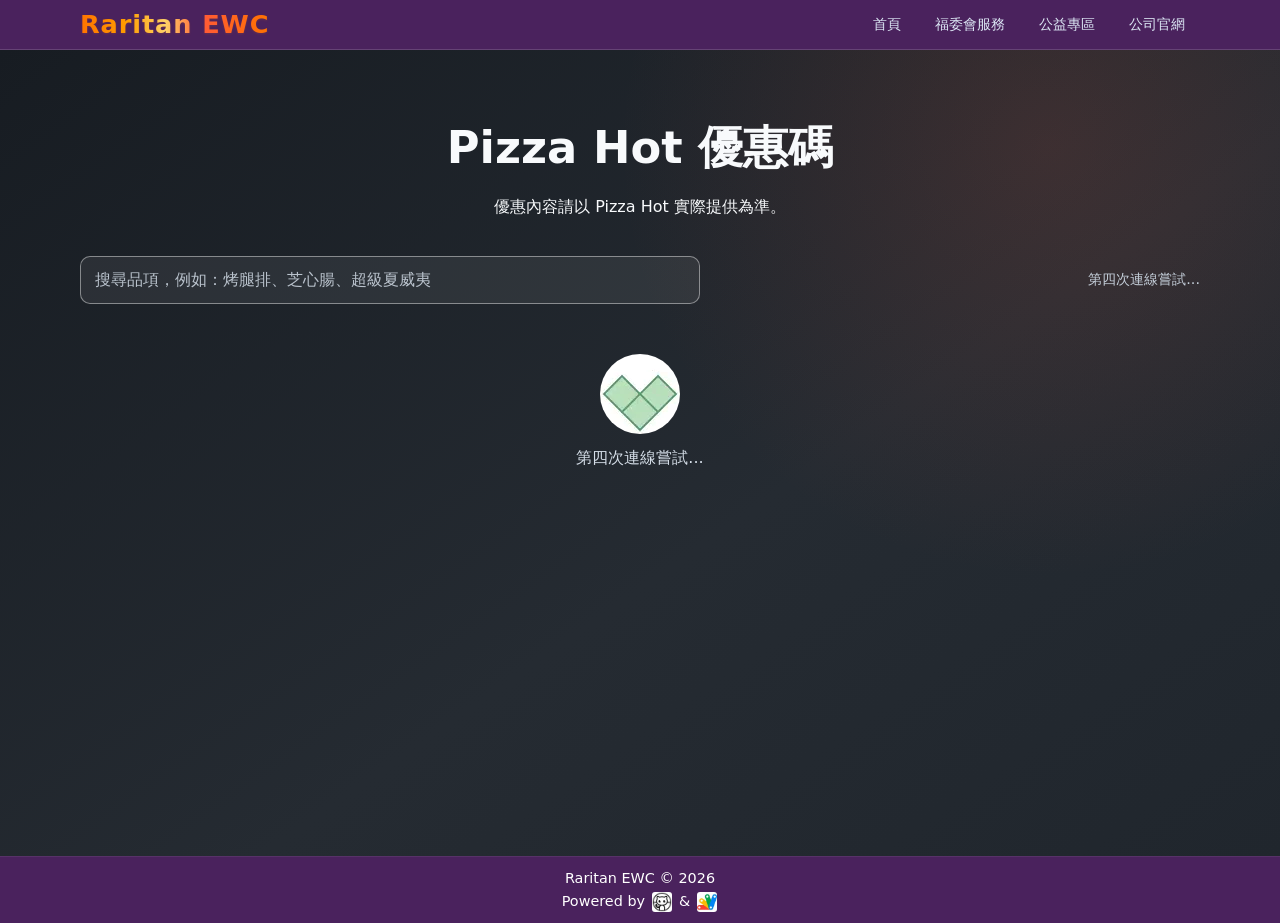
<file: pizza-hot.html>
<!DOCTYPE html>
<html lang="zh-Hant-TW">
<head>
  <meta charset="UTF-8">
  <meta name="viewport" content="width=device-width, initial-scale=1.0">
  <meta name="description" content="Raritan EWC Pizza Hot 優惠碼">
  <title>Pizza Hot 優惠碼｜Raritan EWC</title>

  <link rel="icon" type="image/png" href="assets/icon/favicon.png">
  <link rel="stylesheet" href="css/min/main_styles.min.css">
  <link rel="stylesheet" href="css/min/pizza_hot_css.min.css">

  <script src="js/min/header_footer_components.min.js" defer></script>
  <script src="js/min/footer_script.min.js" defer></script>
  <script src="js/min/pizza_hot_js.min.js" defer></script>
</head>
<body class="site-page">
  <site-header></site-header>

  <main class="pizza-page">
    <section class="pizza-content" aria-labelledby="pizza-title">
      <div class="pizza-content__inner">
        <header class="pizza-heading">
          <h1 id="pizza-title">Pizza Hot 優惠碼</h1>
          <p>優惠內容請以 Pizza Hot 實際提供為準。</p>
        </header>

        <div class="pizza-toolbar">
          <label class="pizza-search-wrap" for="pizza-search">
            <span class="sr-only">搜尋優惠品項</span>
            <input
              id="pizza-search"
              class="pizza-search"
              type="search"
              placeholder="搜尋品項，例如：烤腿排、芝心腸、超級夏威夷"
              autocomplete="off"
              disabled
            >
          </label>

          <p id="pizza-result-count" class="pizza-result-count" aria-live="polite">
            正在取得優惠資料...請稍後...
          </p>

          <button id="pizza-reload" class="pizza-reload" type="button" hidden>
            重新載入
          </button>
        </div>

        <div id="pizza-loading" class="pizza-loading" role="status">
          <span class="pizza-loading__spinner" aria-hidden="true"></span>
          <span>優惠資料載入中...</span>
        </div>

        <div id="pizza-error" class="pizza-message pizza-message--error" role="alert" hidden>
          <strong>目前無法取得優惠資料</strong>
          <span>請稍後再試，或按下重新載入。</span>
        </div>

        <div id="pizza-empty" class="pizza-message" hidden>
          沒有符合條件的優惠。
        </div>

        <div id="pizza-card-grid" class="pizza-card-grid" aria-live="polite"></div>
      </div>
    </section>
  </main>

  <site-footer></site-footer>
</body>
</html>
</file>
<file: css/min/main_styles.min.css>
@keyframes brand-gradient-flow{0%{background-position:0 50%}to{background-position:-200% 50%}}:root{--charcoal:#004651;--white:#f8fafc;--line:rgba(255, 255, 255, 0.34);--shadow:0 18px 45px rgba(0, 0, 0, 0.22);--radius:18px;--content:1120px}*{box-sizing:border-box}html{scroll-behavior:smooth}body{margin:0;min-width:320px;color:var(--white);background:var(--charcoal);font-family:Inter,"Noto Sans TC","Microsoft JhengHei",system-ui,-apple-system,BlinkMacSystemFont,"Segoe UI",sans-serif;line-height:1.6;-webkit-font-smoothing:antialiased;padding-top:50px}a{color:inherit}button{font:inherit}.sr-only{position:absolute;width:1px;height:1px;padding:0;margin:-1px;overflow:hidden;clip:rect(0,0,0,0);white-space:nowrap;border:0}site-header{display:block;position:fixed;top:0;left:0;right:0;z-index:1000}.site-header{height:50px;background:#4a225d;border-bottom:1px solid rgba(255,255,255,.15);backdrop-filter:blur(14px)}.site-header__inner{display:flex;align-items:center;justify-content:space-between;width:min(calc(100% - 40px),var(--content));height:100%;margin:0 auto}.brand{display:inline-block;background-image:linear-gradient(90deg,#ff7300 0,#ff9d00 12.5%,#ffd166 22.5%,#ff5a36 32.5%,#ff7300 50%,#ff9d00 62.5%,#ffd166 72.5%,#ff5a36 82.5%,#ff7300 100%);background-size:200% 100%;background-position:0 50%;-webkit-background-clip:text;background-clip:text;-webkit-text-fill-color:transparent;color:transparent;font-size:1.6rem;font-weight:800;line-height:1.2;letter-spacing:.035em;text-decoration:none;white-space:nowrap;animation:brand-gradient-flow 6s linear infinite;filter:drop-shadow(0 1px 1px rgba(255,115,0,.16));transition:transform .25s ease,filter .25s ease}.brand:hover{transform:translateY(-1px);filter:drop-shadow(0 3px 5px rgba(255,115,0,.3))}.brand:focus-visible{outline:2px solid #ff7300;outline-offset:5px;border-radius:2px}@media (prefers-reduced-motion:reduce){.brand{animation:none;background-position:50% 50%;transition:none}}.primary-nav{display:flex;align-items:stretch;height:100%;gap:4px}.nav-dropdown__trigger,.primary-nav>a{display:flex;align-items:center;height:100%;padding:0 15px;border:0;color:#dce7f5;background:0 0;font-size:.88rem;line-height:1;text-decoration:none;cursor:pointer;transition:color 160ms ease,background 160ms ease}.nav-dropdown.is-open .nav-dropdown__trigger,.nav-dropdown__trigger:focus-visible,.nav-dropdown__trigger:hover,.primary-nav>a:focus-visible,.primary-nav>a:hover{color:#fff;background:rgba(255,255,255,.09);outline:0}.nav-dropdown{position:relative;display:flex;align-items:stretch;height:100%}.nav-dropdown__menu{position:absolute;top:100%;right:0;width:230px;padding:8px;visibility:hidden;opacity:0;transform:translateY(-8px);border:2px solid rgba(255,255,255,.11);border-radius:15px;background:#0c223d;box-shadow:var(--shadow);transition:opacity 160ms ease,transform 160ms ease,visibility 160ms ease}.nav-dropdown.is-open .nav-dropdown__menu,.nav-dropdown:focus-within .nav-dropdown__menu,.nav-dropdown:hover .nav-dropdown__menu{visibility:visible;opacity:1;transform:translateY(0)}.nav-dropdown__menu a{display:block;padding:10px 12px;border-radius:9px;color:#f3f7ff;font-size:.88rem;text-decoration:none}.nav-dropdown__menu a:focus-visible,.nav-dropdown__menu a:hover{color:#fff;background:rgba(255,255,255,.18);outline:0}.nav-toggle{display:none;width:38px;height:34px;padding:7px;border:1px solid rgba(255,255,255,.15);border-radius:9px;background:0 0;cursor:pointer}.nav-toggle>span:not(.sr-only){display:block;width:100%;height:2px;margin:4px 0;border-radius:99px;background:#fff}.hero{display:grid;place-items:center;min-height:auto;padding:50px 25px;background:radial-gradient(circle at 77% 23%,rgba(66,160,255,.3),transparent 40%),radial-gradient(circle at 23% 77%,rgba(255,166,45,.3),transparent 40%),linear-gradient(145deg,#040609 0,#090d12 55%,#06080b 100%);border-bottom:1px solid rgba(255,255,255,.06)}.hero__identity{display:grid;grid-template-columns:150px minmax(0,1fr);align-items:center;gap:38px}.hero__logo,.hero__logo-wrap{width:150px;height:150px}.hero__logo-wrap{flex-shrink:0}.hero__logo{display:block;object-fit:cover;border:2px solid #000;border-radius:25px}.hero__identity h1{max-width:680px;margin:0;font-size:clamp(1.75rem,4vw,3rem);line-height:1.35;letter-spacing:.025em;text-wrap:balance}.hero__contact{margin-top:15px;padding:10px 20px;border:2px solid var(--line);border-radius:16px;background:rgba(255,255,255,.035);text-align:center}.hero__contact p{margin:6px 0;color:#dbe5ef;font-size:1rem;line-height:1.7}.hero__contact strong{color:#fff;letter-spacing:.04em}.hero__contact a{color:#d9eaff;overflow-wrap:anywhere;text-underline-offset:3px}.hero__contact a:hover{color:#fff}.services{padding:30px;background:linear-gradient(rgba(255,255,255,.025) 1px,transparent 1px),linear-gradient(90deg,rgba(255,255,255,.025) 1px,transparent 1px),var(--charcoal);background-size:32px 32px}.services__inner{width:min(100%,var(--content));margin:0 auto}.section-heading{max-width:620px;margin-bottom:20px}.section-heading h2{margin:0;font-size:clamp(1.75rem,4vw,2.45rem)}.section-heading>p:last-child{margin:8px 0 0;color:#b9c2cc}.service-grid{display:grid;grid-template-columns:repeat(3,minmax(0,1fr));align-items:stretch;gap:18px}.service-card{display:flex;flex-direction:column;width:100%;min-width:0;min-height:80px;padding:25px;border:1px solid rgba(12,27,42,.2);border-radius:var(--radius);color:#13202e;text-decoration:none;box-shadow:0 10px 28px rgba(0,0,0,.12);transition:transform 180ms ease,box-shadow 180ms ease,filter 180ms ease}.service-card:focus-visible,.service-card:hover{transform:translateY(-5px);box-shadow:0 19px 42px rgba(0,0,0,.22);filter:saturate(1.05);outline:3px solid rgba(255,255,255,.69);outline-offset:3px}.service-card__title{margin-top:10px;font-size:1.2rem;font-weight:600;line-height:1.35}.service-card__action{margin-top:auto;padding-top:10px;font-size:.9rem;font-weight:400}.service-card__action span{display:inline-block;margin-left:4px;transition:transform 160ms ease}.service-card:hover .service-card__action span{transform:translateX(4px)}.service-card--vendors{background:#f4a7b9}.service-card--charity{background-color:#ffba84}.service-card--identity{background-color:#e1a679}.service-card--pizza{background-color:#78c2c4}.service-card--breakfast{background-color:#7db9de}.service-card--meal{background-color:#81c7d4}.site-footer{display:grid;place-items:center;min-height:40px;padding:10px;color:#fff;background:#4a225d;border-top:1px solid rgba(255,255,255,.07);font-size:.9rem;text-align:center}.site-footer p{margin:0}.footer-powered,.footer-tooltip{align-items:center;justify-content:center}.footer-powered{display:flex;flex-wrap:wrap;gap:6px;color:#fff;font-size:.9rem}.footer-tooltip{position:relative;display:inline-flex;width:22px;height:22px}.footer-tooltip img{width:20px;height:20px;object-fit:contain;border-radius:3px}.footer-tooltip::after{content:attr(data-tooltip);position:absolute;left:50%;bottom:calc(100% + 8px);transform:translateX(-50%);padding:5px 8px;color:#fff;background-color:#222;font-size:13px;white-space:nowrap;border-radius:4px;opacity:0;visibility:hidden;transition:opacity .15s ease;pointer-events:none;z-index:10}.footer-tooltip:hover::after{opacity:1;visibility:visible}@media (prefers-reduced-motion:reduce){*,::after,::before{scroll-behavior:auto!important;transition:none!important}}@media (max-width:900px){.service-grid{grid-template-columns:repeat(2,minmax(0,1fr))}}@media (max-width:760px){.site-header{height:52px}body{padding-top:52px}.site-header__inner{width:min(calc(100% - 28px),var(--content))}.nav-toggle{display:block}.primary-nav{position:absolute;top:calc(100% + 8px);right:14px;left:14px;display:none;flex-direction:column;align-items:stretch;height:auto;gap:2px;padding:9px;border:1px solid rgba(255,255,255,.11);border-radius:14px;background:#0c223d;box-shadow:var(--shadow)}.primary-nav.is-open{display:flex}.nav-dropdown__trigger,.primary-nav>a{width:100%;min-height:43px;padding:0 12px;border-radius:9px}.nav-dropdown{display:block;height:auto}.nav-dropdown__trigger{justify-content:space-between}.nav-dropdown__menu{position:static;width:100%;max-height:0;padding:0 8px;overflow:hidden;visibility:visible;opacity:1;transform:none;border:0;border-radius:10px;background:rgba(0,0,0,.16);box-shadow:none;transition:max-height 180ms ease,padding 180ms ease}.nav-dropdown:focus-within .nav-dropdown__menu,.nav-dropdown:hover .nav-dropdown__menu{max-height:0;padding:0 8px}.nav-dropdown.is-open .nav-dropdown__menu{max-height:280px;padding:8px}.hero{min-height:auto;padding:58px 20px 54px}.hero__identity{grid-template-columns:1fr;justify-items:center;gap:27px;text-align:center}.hero__identity h1{max-width:580px;font-size:clamp(1.65rem,7vw,2.35rem)}.hero__contact{margin-top:32px;padding:18px}.hero__contact p{margin:12px 0}.services{padding:58px 18px 66px}.service-grid{grid-template-columns:1fr}.service-card{min-height:150px}}
</file>
<file: css/min/amot_css.min.css>
.site-page{display:flex;flex-direction:column;min-height:100vh}.site-page main{flex:1}.amot-page{background:radial-gradient(circle at 75% 20%,rgba(39,83,126,.18),transparent 35%),linear-gradient(145deg,#171c22 0,#252b32 60%,#20262d 100%)}.amot-content{min-height:calc(100vh - 94px);padding:68px 20px 82px}.amot-content__inner{width:min(100%,var(--content));margin:0 auto}.amot-heading{width:min(100%,705px);margin:0 auto 30px;text-align:center}.amot-heading h1{margin:0;color:var(--white);font-size:clamp(1.9rem,4vw,2.8rem);line-height:1.35}.amot-image-frame{width:min(100%,705px);margin:0 auto;overflow:hidden;border:1px solid rgba(255,255,255,.14);border-radius:18px;background:#fff;box-shadow:0 24px 60px rgba(0,0,0,.28)}.amot-image{display:block;width:100%;height:auto;aspect-ratio:705/400;object-fit:contain}.amot-actions{display:flex;justify-content:center;flex-wrap:wrap;gap:12px;width:min(100%,705px);margin:28px auto 0}.amot-button{display:inline-flex;align-items:center;justify-content:center;min-height:42px;padding:9px 17px;border:2px solid #00e9ff;border-radius:10px;color:#e5edf6;background:#003797;font-size:.88rem;font-weight:700;line-height:1.4;text-align:center;text-decoration:none;box-shadow:0 8px 20px rgba(0,0,0,.15);transition:color 160ms ease,background 160ms ease,border-color 160ms ease,transform 160ms ease,box-shadow 160ms ease}.amot-button:focus-visible,.amot-button:hover{color:#fff;background:#00356e;border-color:#00d0ff;transform:translateY(-2px);box-shadow:0 13px 28px rgba(0,0,0,.24);outline:0}@media (max-width:760px){.amot-content{min-height:calc(100vh - 102px);padding:46px 18px 58px}.amot-heading{margin-bottom:24px}.amot-heading h1{font-size:clamp(1.65rem,7vw,2.2rem)}.amot-image-frame{border-radius:14px}.amot-actions{flex-direction:column;align-items:stretch;margin-top:22px}.amot-button{width:100%}}
</file>
<file: css/min/charity_section_css.min.css>
.charity-page{--charity-page-bg:#03100c;--charity-page-bg-deep:#020b08;--charity-card-bg:#123329;--charity-card-top-bg:#0d2a21;--charity-section-bg:#071c16;--charity-border:rgba(167, 235, 211, 0.24);--charity-border-strong:rgba(167, 235, 211, 0.38);--charity-divider:rgba(255, 255, 255, 0.11);--charity-text:#f4fbf8;--charity-text-soft:#d3e2dc;--charity-muted:#b8cbc3;--charity-accent:#70e0ba;--charity-card-radius:24px;--charity-section-radius:16px;min-height:calc(100vh - 90px);padding:38px 24px 52px;color:var(--charity-text);background:radial-gradient(circle at 15% 8%,rgba(49,178,139,.18),transparent 30%),radial-gradient(circle at 88% 42%,rgba(69,112,184,.14),transparent 28%),linear-gradient(180deg,var(--charity-page-bg-deep) 0%,var(--charity-page-bg) 48%,var(--charity-page-bg-deep) 100%)}.charity-intro{width:min(100%,880px);margin:0 auto 20px;text-align:center}.charity-intro__title{margin:0;color:#fff;font-size:clamp(2.1rem,6vw,3.6rem);line-height:1.2;letter-spacing:.06em}.charity-intro__title::after{display:block;width:64px;height:4px;margin:12px auto 0;border-radius:99px;background:linear-gradient(90deg,#70e0ba,#7ab9ff);content:""}.charity-intro__description{max-width:720px;margin:16px auto 0;padding:12px 18px;border:2px solid var(--charity-border);border-radius:var(--charity-section-radius);color:var(--charity-text-soft);background:rgba(13,42,33,.88);font-size:1em;line-height:1.7;backdrop-filter:blur(8px)}.charity-card__text p,.charity-intro__description p{margin:0}.charity-intro__description p+p{margin-top:6px}.charity-jump{width:min(100%,720px);margin:0 auto 24px;padding:14px 16px;border:2px solid var(--charity-border);border-radius:16px;background:rgba(13,42,33,.92);box-shadow:0 12px 30px rgba(0,0,0,.2)}.charity-jump__label{display:block;margin-bottom:7px;color:#fff;font-size:1em;font-weight:700}.charity-jump__select-wrap{position:relative}.charity-jump__select{width:100%;min-height:46px;padding:10px 46px 10px 14px;border:2px solid rgba(112,224,186,.48);border-radius:12px;color:#f4fbf8;background:#071c16;font:inherit;font-size:1em;line-height:1.3;appearance:none;cursor:pointer;transition:border-color 160ms ease,box-shadow 160ms ease,background-color 160ms ease}.charity-jump__select:hover{border-color:rgba(112,224,186,.78);background:#0a251c}.charity-jump__select:focus-visible{border-color:var(--charity-accent);outline:0;box-shadow:0 0 0 4px rgba(112,224,186,.16)}.charity-jump__select option{color:#f4fbf8;background:#071c16}.charity-jump__arrow{position:absolute;top:50%;right:17px;width:10px;height:10px;border-right:2px solid var(--charity-accent);border-bottom:2px solid var(--charity-accent);transform:translateY(-70%) rotate(45deg);pointer-events:none}.charity-list{display:grid;width:min(100%,1000px);margin:0 auto;gap:24px}.charity-card{position:relative;overflow:hidden;scroll-margin-top:66px;border:2px solid var(--charity-border-strong);border-radius:var(--charity-card-radius);background:linear-gradient(145deg,rgba(255,255,255,.045),transparent 45%),var(--charity-card-bg);box-shadow:0 26px 68px rgba(0,0,0,.42),inset 0 1px 0 rgba(255,255,255,.06)}.charity-card::before{position:absolute;z-index:2;top:0;right:0;left:0;height:5px;background:linear-gradient(90deg,#70e0ba,#58a9e8,#9486ff);content:""}.charity-card__top{position:relative;z-index:1;padding:24px 28px 20px;border-bottom:2px solid var(--charity-border);background:radial-gradient(circle at 50% 0%,rgba(112,224,186,.16),transparent 62%),var(--charity-card-top-bg);text-align:center}.charity-card__logo-frame{display:flex;justify-content:center;align-items:center;min-height:120px;padding:5px}.charity-card__logo{height:100px;width:auto;max-width:100%;border-radius:10px;border:3px solid #000}.charity-card__name{margin:0;color:#fff;font-size:clamp(1.55rem,4vw,2.15rem);line-height:1.3;letter-spacing:.025em}.charity-card__summary{max-width:650px;margin:7px auto 0;color:var(--charity-muted);font-size:1em;line-height:1.6}.charity-card__content{position:relative;z-index:1;display:grid;padding:18px;gap:14px}.charity-card__section{padding:16px 20px;border:2px solid var(--charity-border);border-radius:var(--charity-section-radius);background:linear-gradient(145deg,rgba(255,255,255,.025),transparent 50%),var(--charity-section-bg);box-shadow:inset 0 1px 0 rgba(255,255,255,.035),0 8px 20px rgba(0,0,0,.12);text-align:left}.charity-card__heading{display:flex;align-items:center;margin:0 0 10px;color:#fff;font-size:1.2em;line-height:1.4;letter-spacing:.04em}.charity-card__heading::before{display:inline-block;flex-shrink:0;width:5px;height:1.2em;margin-right:10px;border-radius:99px;background:var(--charity-accent);content:""}.charity-card__text{color:var(--charity-text-soft);font-size:1em;line-height:1.5;text-align:justify}.charity-card__text p+p{margin-top:8px}.charity-card__list{margin:9px 0 0;padding-left:1.35em}.charity-card__list li{padding-left:4px}.charity-card__list li+li{margin-top:4px}.charity-card__list li::marker{color:var(--charity-accent)}.charity-details{margin:0}.charity-details__row{display:grid;grid-template-columns:minmax(110px,.28fr) minmax(0,1fr);gap:18px;padding:8px 0;border-bottom:1px solid var(--charity-divider);font-size:1em}.charity-details__row:first-child{padding-top:0}.charity-details__row:last-child{padding-bottom:0;border-bottom:0}.charity-details__row dt{color:#fff;font-weight:700}.charity-details__row dd{min-width:0;margin:0;color:var(--charity-text-soft);overflow-wrap:anywhere}.charity-details__row a{color:#9edcff;text-decoration-color:rgba(158,220,255,.5);text-underline-offset:4px}.charity-details__row a:focus-visible,.charity-details__row a:hover{color:#fff;text-decoration-color:#fff;outline:0}.charity-card__links{display:flex;align-items:center;flex-wrap:wrap;gap:10px}.charity-link{display:inline-flex;align-items:center;justify-content:center;min-height:44px;padding:10px 18px;border:2px solid transparent;border-radius:12px;color:#fff;font-size:1em;font-weight:700;line-height:1.2;text-align:center;text-decoration:none;cursor:pointer;box-shadow:0 8px 22px rgba(0,0,0,.22);transition:color 160ms ease,transform 160ms ease,background-color 160ms ease,border-color 160ms ease,box-shadow 160ms ease}.charity-link span{display:inline-block;margin-left:7px;transition:transform 160ms ease}.charity-link:focus-visible,.charity-link:hover{text-decoration:none;transform:translateY(-2px);outline:0}.charity-link:focus-visible span,.charity-link:hover span{transform:translate(2px,-2px)}.charity-link--primary{color:#05251b;background:#70e0ba;box-shadow:0 8px 22px rgba(112,224,186,.2)}.charity-link--primary:focus-visible,.charity-link--primary:hover{color:#05251b;background:#94edcf;box-shadow:0 12px 28px rgba(112,224,186,.3)}.charity-link--green{color:#071d16;background:#a8e6a3;box-shadow:0 8px 22px rgba(168,230,163,.18)}.charity-link--green:focus-visible,.charity-link--green:hover{color:#071d16;background:#c4f0c0;box-shadow:0 12px 28px rgba(168,230,163,.28)}.charity-link--orange{color:#291506;background:#ffbb7c;box-shadow:0 8px 22px rgba(255,187,124,.18)}.charity-link--orange:focus-visible,.charity-link--orange:hover{color:#291506;background:#ffcea0;box-shadow:0 12px 28px rgba(255,187,124,.28)}.charity-link--outline{color:#e5fff6;border-color:rgba(112,224,186,.7);background:rgba(112,224,186,.09);box-shadow:none}.charity-link--outline:focus-visible,.charity-link--outline:hover{color:#fff;border-color:#8ce9c9;background:rgba(112,224,186,.19);box-shadow:0 10px 24px rgba(0,0,0,.22)}@media (prefers-reduced-motion:reduce){.charity-jump__select,.charity-link,.charity-link span{transition:none}.charity-link:focus-visible,.charity-link:focus-visible span,.charity-link:hover,.charity-link:hover span{transform:none}}@media (max-width:760px){.charity-page{padding:28px 16px 42px}.charity-intro{margin-bottom:16px}.charity-intro__title::after{margin-top:10px}.charity-intro__description{margin-top:14px;padding:12px 14px;text-align:left}.charity-jump{margin-bottom:20px;padding:12px}.charity-jump__select{min-height:48px}.charity-list{gap:20px}.charity-card{scroll-margin-top:68px;border-radius:19px}.charity-card__top{padding:22px 17px 18px}.charity-card__logo-frame{display:flex;justify-content:center;align-items:center;width:100%;min-height:80px;margin:0 auto 12px;padding:5px}.charity-card__logo{width:auto;height:auto;max-width:100%;max-height:70px;object-fit:contain}.charity-card__summary{margin-top:6px}.charity-card__content{padding:12px;gap:11px}.charity-card__section{padding:14px 15px;border-radius:14px}.charity-card__heading{margin-bottom:8px}.charity-details__row{grid-template-columns:1fr;gap:2px;padding:8px 0}.charity-details__row dt{color:#94e5ca}.charity-card__links{display:grid;grid-template-columns:1fr;gap:8px}.charity-link{width:100%;min-height:46px;padding:10px 16px}}@media (max-width:380px){.charity-page{padding-right:12px;padding-left:12px}.charity-card__content{padding:10px}.charity-card__section{padding:13px 12px}}
</file>
<file: css/min/kfc_breakfast_css.min.css>
@keyframes kfc-breakfast-spin{to{transform:rotate(360deg)}}[hidden]{display:none!important}.site-page{display:flex;flex-direction:column;min-height:100vh}.site-page main{flex:1}.kfc-breakfast-page{background:radial-gradient(circle at 82% 12%,rgba(188,53,53,.18),transparent 34%),linear-gradient(145deg,#171c22 0,#252b32 58%,#20262d 100%)}.kfc-breakfast-content{min-height:calc(100vh - 94px);padding:68px 20px 82px}.kfc-breakfast-content__inner{width:min(100%,var(--content));margin:0 auto}.kfc-breakfast-heading{max-width:720px;margin:0 auto 32px;text-align:center}.kfc-breakfast-heading h1{margin:0;color:var(--white);font-size:clamp(1.9rem,4vw,2.8rem);line-height:1.35}.kfc-breakfast-toolbar{display:flex;align-items:center;justify-content:space-between;gap:16px;margin-bottom:22px}.kfc-breakfast-search-wrap{flex:1;max-width:620px}.kfc-breakfast-search{width:100%;min-height:46px;padding:11px 16px;border:1px solid rgba(255,255,255,.17);border-radius:12px;color:#f7f9fb;background:rgba(255,255,255,.07);font:inherit;outline:0;transition:border-color 160ms ease,background 160ms ease,box-shadow 160ms ease}.kfc-breakfast-search::placeholder{color:#98a4b1}.kfc-breakfast-search:focus{border-color:rgba(255,215,159,.7);background:rgba(255,255,255,.1);box-shadow:0 0 0 3px rgba(255,215,159,.12)}.kfc-breakfast-result-count{margin:0;color:#c4ced9;font-size:.9rem;white-space:nowrap}.kfc-breakfast-loading{display:flex;align-items:center;justify-content:center;gap:12px;min-height:180px;color:#d5dee8}.kfc-breakfast-loading__spinner{width:24px;height:24px;border:3px solid rgba(255,255,255,.22);border-top-color:#fff;border-radius:50%;animation:kfc-breakfast-spin 800ms linear infinite}.kfc-breakfast-message{padding:24px;border:1px solid rgba(255,255,255,.13);border-radius:14px;color:#dbe4ed;background:rgba(255,255,255,.04);text-align:center}.kfc-breakfast-message--error{display:flex;flex-direction:column;align-items:center;gap:6px;border-color:rgba(255,154,154,.32);color:#ffd4d4}.kfc-breakfast-reload{margin-top:10px;padding:8px 14px;border:1px solid rgba(255,255,255,.2);border-radius:9px;color:#edf3f9;background:#0b2748;cursor:pointer}.kfc-breakfast-reload:focus-visible,.kfc-breakfast-reload:hover{background:#12365d;outline:2px solid rgba(255,255,255,.45);outline-offset:2px}.kfc-breakfast-card-grid{display:grid;grid-template-columns:repeat(2,minmax(0,1fr));gap:18px}.kfc-breakfast-card{position:relative;display:flex;flex-direction:column;min-width:0;min-height:245px;padding:24px;overflow:hidden;border:1px solid rgba(255,255,255,.13);border-radius:18px;background:linear-gradient(145deg,rgba(255,255,255,.09),rgba(255,255,255,.035));box-shadow:0 15px 35px rgba(0,0,0,.18);transition:transform 180ms ease,border-color 180ms ease,box-shadow 180ms ease}.kfc-breakfast-card::before{position:absolute;top:0;right:0;left:0;height:3px;background:linear-gradient(90deg,#0094ff,#00f8f0);content:""}.kfc-breakfast-card:hover{transform:translateY(-3px);border-color:rgba(255,255,255,.24);box-shadow:0 20px 44px rgba(0,0,0,.25)}.kfc-breakfast-card__code{align-self:flex-start;margin:0 0 20px;padding:6px 11px;border:1px solid rgba(255,255,255,.16);border-radius:10px;color:#1c252e;background:#ffd79f;font-size:1rem;font-weight:600;letter-spacing:.08em}.kfc-breakfast-card__detail{margin:0;color:#f0f4f8;font-size:1.2rem;line-height:1.5;white-space:pre-line;overflow-wrap:anywhere}.kfc-breakfast-card__footer{display:flex;align-items:flex-end;justify-content:space-between;gap:16px;margin-top:auto;padding-top:22px}.kfc-breakfast-card__discount{margin:0;color:#ffd17c;font-size:1rem;font-weight:600}.kfc-breakfast-card__date{margin:0 0 0 auto;color:#ffe1a3;font-size:1rem;text-align:right}@media (max-width:760px){.kfc-breakfast-content{min-height:calc(100vh - 102px);padding:46px 18px 58px}.kfc-breakfast-heading{margin-bottom:26px}.kfc-breakfast-heading h1{font-size:clamp(1.65rem,7vw,2.2rem)}.kfc-breakfast-toolbar{flex-direction:column;align-items:stretch;gap:10px}.kfc-breakfast-search-wrap{max-width:none}.kfc-breakfast-result-count{white-space:normal}.kfc-breakfast-card-grid{grid-template-columns:1fr}.kfc-breakfast-card{min-height:0;padding:21px;border-radius:15px}}@media (prefers-reduced-motion:reduce){.kfc-breakfast-loading__spinner{animation:none}.kfc-breakfast-card{transition:none}}.kfc-breakfast-loading__image{width:80px;height:80px;border-radius:50%;object-fit:cover;display:block}.kfc-breakfast-loading__text{color:#d5dee8;font-size:1rem;line-height:1.5;text-align:center}#kfc-breakfast-loading{display:flex;flex-direction:column;align-items:center;justify-content:center;gap:12px}#kfc-breakfast-loading[hidden]{display:none}
</file>
<file: css/min/kfc_normal_css.min.css>
@keyframes kfc-normal-spin{to{transform:rotate(360deg)}}[hidden]{display:none!important}.site-page{display:flex;flex-direction:column;min-height:100vh}.site-page main{flex:1}.kfc-normal-page{background:radial-gradient(circle at 82% 12%,rgba(188,53,53,.18),transparent 34%),linear-gradient(145deg,#171c22 0,#252b32 58%,#20262d 100%)}.kfc-normal-content{min-height:calc(100vh - 94px);padding:68px 20px 82px}.kfc-normal-content__inner{width:min(100%,var(--content));margin:0 auto}.kfc-normal-heading{max-width:720px;margin:0 auto 32px;text-align:center}.kfc-normal-heading h1{margin:0;color:var(--white);font-size:clamp(1.9rem,4vw,2.8rem);line-height:1.35}.kfc-normal-toolbar{display:flex;align-items:center;justify-content:space-between;gap:16px;margin-bottom:22px}.kfc-normal-search-wrap{flex:1;max-width:620px}.kfc-normal-search{width:100%;min-height:46px;padding:11px 16px;border:1px solid rgba(255,255,255,.17);border-radius:12px;color:#f7f9fb;background:rgba(255,255,255,.07);font:inherit;outline:0;transition:border-color 160ms ease,background 160ms ease,box-shadow 160ms ease}.kfc-normal-search::placeholder{color:#98a4b1}.kfc-normal-search:focus{border-color:rgba(255,215,159,.7);background:rgba(255,255,255,.1);box-shadow:0 0 0 3px rgba(255,215,159,.12)}.kfc-normal-result-count{margin:0;color:#c4ced9;font-size:.9rem;white-space:nowrap}.kfc-normal-loading{display:flex;align-items:center;justify-content:center;gap:12px;min-height:180px;color:#d5dee8}.kfc-normal-loading__spinner{width:24px;height:24px;border:3px solid rgba(255,255,255,.22);border-top-color:#fff;border-radius:50%;animation:kfc-normal-spin 800ms linear infinite}.kfc-normal-message{padding:24px;border:1px solid rgba(255,255,255,.13);border-radius:14px;color:#dbe4ed;background:rgba(255,255,255,.04);text-align:center}.kfc-normal-message--error{display:flex;flex-direction:column;align-items:center;gap:6px;border-color:rgba(255,154,154,.32);color:#ffd4d4}.kfc-normal-reload{margin-top:10px;padding:8px 14px;border:1px solid rgba(255,255,255,.2);border-radius:9px;color:#edf3f9;background:#0b2748;cursor:pointer}.kfc-normal-reload:focus-visible,.kfc-normal-reload:hover{background:#12365d;outline:2px solid rgba(255,255,255,.45);outline-offset:2px}.kfc-normal-card-grid{display:grid;grid-template-columns:repeat(2,minmax(0,1fr));gap:18px}.kfc-normal-card{position:relative;display:flex;flex-direction:column;min-width:0;min-height:245px;padding:24px;overflow:hidden;border:1px solid rgba(255,255,255,.13);border-radius:18px;background:linear-gradient(145deg,rgba(255,255,255,.09),rgba(255,255,255,.035));box-shadow:0 15px 35px rgba(0,0,0,.18);transition:transform 180ms ease,border-color 180ms ease,box-shadow 180ms ease}.kfc-normal-card::before{position:absolute;top:0;right:0;left:0;height:3px;background:linear-gradient(90deg,#ff5900,#fff200);content:""}.kfc-normal-card:hover{transform:translateY(-3px);border-color:rgba(255,255,255,.24);box-shadow:0 20px 44px rgba(0,0,0,.25)}.kfc-normal-card__code{align-self:flex-start;margin:0 0 20px;padding:6px 11px;border:1px solid rgba(255,255,255,.16);border-radius:10px;color:#1c252e;background:#ffd79f;font-size:1rem;font-weight:600;letter-spacing:.08em}.kfc-normal-card__detail{margin:0;color:#f0f4f8;font-size:1.2rem;line-height:1.5;white-space:pre-line;overflow-wrap:anywhere}.kfc-normal-card__footer{display:flex;align-items:flex-end;justify-content:space-between;gap:16px;margin-top:auto;padding-top:22px}.kfc-normal-card__discount{margin:0;color:#ffd17c;font-size:1rem;font-weight:600}.kfc-normal-card__date{margin:0 0 0 auto;color:#ffe1a3;font-size:1rem;text-align:right}@media (max-width:760px){.kfc-normal-content{min-height:calc(100vh - 102px);padding:46px 18px 58px}.kfc-normal-heading{margin-bottom:26px}.kfc-normal-heading h1{font-size:clamp(1.65rem,7vw,2.2rem)}.kfc-normal-toolbar{flex-direction:column;align-items:stretch;gap:10px}.kfc-normal-search-wrap{max-width:none}.kfc-normal-result-count{white-space:normal}.kfc-normal-card-grid{grid-template-columns:1fr}.kfc-normal-card{min-height:0;padding:21px;border-radius:15px}}@media (prefers-reduced-motion:reduce){.kfc-normal-loading__spinner{animation:none}.kfc-normal-card{transition:none}}.kfc-normal-loading__image{width:80px;height:80px;border-radius:50%;object-fit:cover;display:block}.kfc-normal-loading__text{color:#d5dee8;font-size:1rem;line-height:1.5;text-align:center}#kfc-normal-loading{display:flex;flex-direction:column;align-items:center;justify-content:center;gap:12px}#kfc-normal-loading[hidden]{display:none}
</file>
<file: css/min/pizza_hot_css.min.css>
@keyframes pizza-spin{to{transform:rotate(360deg)}}[hidden]{display:none!important}.site-page{display:flex;flex-direction:column;min-height:100vh}.site-page main{flex:1}.pizza-page{background:radial-gradient(circle at 82% 12%,rgba(181,77,58,.18),transparent 34%),linear-gradient(145deg,#171c22 0,#252b32 58%,#20262d 100%)}.pizza-content{min-height:calc(100vh - 94px);padding:68px 20px 82px}.pizza-content__inner{width:min(100%,var(--content));margin:0 auto}.pizza-heading{max-width:720px;margin:0 auto 36px;text-align:center}.pizza-heading__eyebrow{margin:0 0 6px;color:#d3a89e;font-size:.75rem;font-weight:800;letter-spacing:.2em}.pizza-heading h1{margin:0;color:var(--white);font-size:clamp(1.9rem,4vw,2.8rem);line-height:1.35}.pizza-heading__description{margin:12px 0 0;color:#b9c2cc}.pizza-toolbar{display:flex;align-items:center;justify-content:space-between;min-height:42px;margin-bottom:18px}.pizza-search-wrap{flex:1;max-width:620px}.pizza-search{font:inherit;width:100%;min-height:46px;padding:10px 14px;border-radius:10px;border:1px solid rgba(255,255,255,.43);background:rgba(255,255,255,.07);color:#f7f9fb}.pizza-search::placeholder{color:#b9c2cc}.pizza-result-count{margin:0;color:#c4ced9;font-size:.9rem}.pizza-reload{padding:7px 13px;border:1px solid rgba(255,255,255,.2);border-radius:9px;color:#edf3f9;background:#0b2748;cursor:pointer}.pizza-reload:focus-visible,.pizza-reload:hover{background:#12365d;outline:2px solid rgba(255,255,255,.45);outline-offset:2px}.pizza-loading{display:flex;align-items:center;justify-content:center;gap:12px;min-height:180px;color:#d5dee8}.pizza-loading__spinner{width:24px;height:24px;border:3px solid rgba(255,255,255,.22);border-top-color:#fff;border-radius:50%;animation:pizza-spin 800ms linear infinite}.pizza-message{padding:24px;border:1px solid rgba(255,255,255,.13);border-radius:14px;color:#dbe4ed;background:rgba(255,255,255,.04);text-align:center}.pizza-message--error{display:flex;flex-direction:column;gap:4px;border-color:rgba(255,154,154,.32);color:#ffd4d4}.pizza-card-grid{display:grid;grid-template-columns:repeat(2,minmax(0,1fr));gap:18px}#pizza-loading,.pizza-card{display:flex;flex-direction:column}.pizza-card{position:relative;min-width:0;min-height:270px;padding:24px;overflow:hidden;border:1px solid rgba(255,255,255,.13);border-radius:18px;background:linear-gradient(145deg,rgba(255,255,255,.09),rgba(255,255,255,.035));box-shadow:0 15px 35px rgba(0,0,0,.18);transition:transform 180ms ease,border-color 180ms ease,box-shadow 180ms ease}.pizza-card::before{position:absolute;top:0;right:0;left:0;height:3px;background:linear-gradient(90deg,red,#f357ff);content:""}.pizza-card:hover{transform:translateY(-3px);border-color:rgba(255,255,255,.24);box-shadow:0 20px 44px rgba(0,0,0,.25)}.pizza-card__code{align-self:flex-start;margin:0 0 20px;padding:6px 11px;border:1px solid rgba(255,255,255,.16);border-radius:10px;color:#1c252e;background:#efd0a8;font-size:1rem;font-weight:600;letter-spacing:.08em}.pizza-card__detail{margin:0;color:#f0f4f8;font-size:1.2rem;line-height:1.5;white-space:pre-line;overflow-wrap:anywhere}.pizza-card__date{align-self:flex-end;margin:auto 0 0;padding-top:22px;color:#ffe1a3;font-size:1rem;text-align:right}@media (max-width:760px){.pizza-content{min-height:calc(100vh - 102px);padding:46px 18px 58px}.pizza-heading{margin-bottom:28px}.pizza-heading h1{font-size:clamp(1.65rem,7vw,2.2rem)}.pizza-toolbar{gap:12px;flex-direction:column;align-items:stretch}.pizza-search{width:100%;max-width:450px}.pizza-card-grid{grid-template-columns:1fr}.pizza-card{min-height:0;padding:21px;border-radius:15px}}@media (prefers-reduced-motion:reduce){.pizza-loading__spinner{animation:none}.pizza-card{transition:none}}.pizza-loading__image{width:80px;height:80px;border-radius:50%;object-fit:cover;display:block}.pizza-loading__text{color:#d5dee8;font-size:1rem;line-height:1.5;text-align:center}#pizza-loading{align-items:center;justify-content:center;gap:12px}#pizza-loading[hidden]{display:none}
</file>
